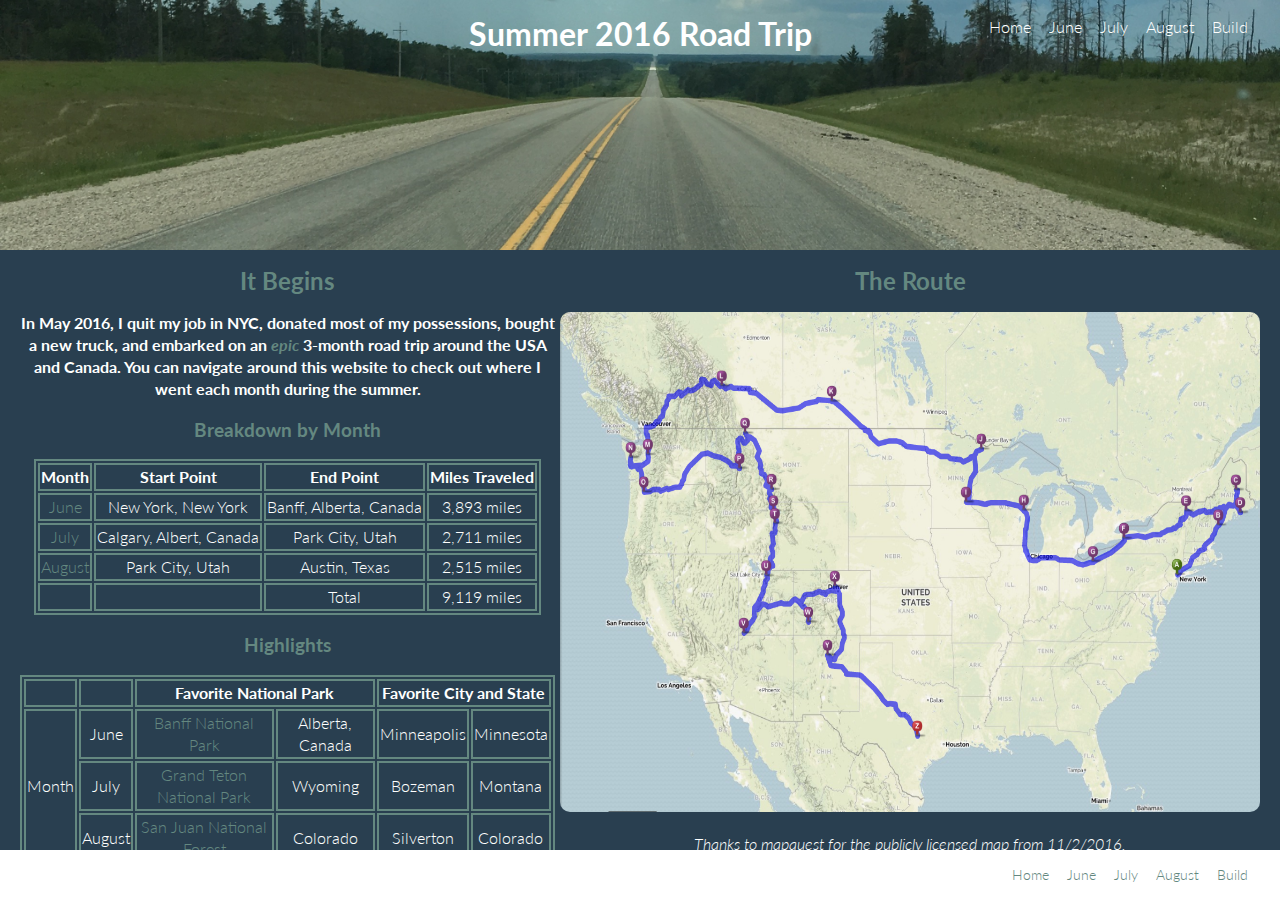
<file: index.html>
<!DOCTYPE html>
<html lang="en">
<head>
  <meta charset="utf-8">
  <title>Summer 2016 Road Trip</title>
  <link rel="stylesheet" href="assets/stylesheets/styles.css" type="text/css">
  <link rel="stylesheet"
    href="http://fonts.googleapis.com/css?family=Lato:100,300,400">
</head>
<body>
  <header>
    <h1>Summer 2016 Road Trip</h1>
    <nav>
      <ul>
        <li><a href="index.html" target="blank">Home</a></li>
        <li><a href="june.html" target="blank">June</a></li>
        <li><a href="july.html" target="blank">July</a></li>
        <li><a href="august.html" target="blank">August</a></li>
        <li><a href="https://www.roadtrippers.com" target="blank">Build</a></li>
      </ul>
    </nav>
  </header>
  <section class="map">
    <div>
      <h2>The Route</h2>
      <img id="route" src="assets/images/full_map.png" alt="map of route" width="700" height="500">
      <p><em><a href="https://creativecommons.org/licenses/by-sa/2.0/" target="blank">Thanks</a> to <a href="http://classic.mapquest.com/" target="blank">mapquest</a> for the publicly licensed <a href="http://mapq.st/2fiPC4g" target="blank">map</a> from 11/2/2016.</em></p>
    </div>
  </section>

  <section class="data">
    <div id="description">
      <h2>It Begins</h2>
      <p>In May 2016, I quit my job in NYC, donated most of my possessions, bought a new truck, and embarked on an <em>epic</em> 3-month road trip around the USA and Canada. You can navigate around this website to check out where I went each month during the summer.</p>
    </div>

    <div id="breakdown">
      <h3>Breakdown by Month</h3>
      <table id="breakdown-month">
        <tr>
          <th>Month</th>
          <th>Start Point</th>
          <th>End Point</th>
          <th>Miles Traveled</th>
        </tr>
        <tr>
          <td><a href="june.html">June</a></td>
          <td>New York, New York</td>
          <td>Banff, Alberta, Canada</td>
          <td>3,893 miles</td>
        </tr>
        <tr>
          <td><a href="july.html">July</a></td>
          <td>Calgary, Albert, Canada</td>
          <td>Park City, Utah</td>
          <td>2,711 miles</td>
        </tr>
        <tr>
          <td><a href="august.html">August</a></td>
          <td>Park City, Utah</td>
          <td>Austin, Texas</td>
          <td>2,515 miles</td>
        </tr>
        <tr>
          <td>&nbsp;</td>
          <td>&nbsp;</td>
          <td>Total</td>
          <td>9,119 miles</td>
        </tr>
      </table>
    </div>

    <div id="highlights">
      <h3>Highlights</h3>
      <table>
        <tr>
          <th>&nbsp;</th>
          <th>&nbsp;</th>
          <th colspan=2>Favorite National Park</th>
          <th colspan=2>Favorite City and State</th>
        </tr>
        <tr>
          <td rowspan=3>Month</td>
          <td>June</td>
          <td><a href="june.html">Banff National Park</a></td>
          <td>Alberta, Canada</td>
          <td>Minneapolis</td>
          <td>Minnesota</td>
        </tr>
        <tr>
          <td>July</td>
          <td><a href="july.html">Grand Teton National Park</a></td>
          <td>Wyoming</td>
          <td>Bozeman</td>
          <td>Montana</td>
        </tr>
        <tr>
          <td>August</td>
          <td><a href="august.html">San Juan National Forest</a></td>
          <td>Colorado</td>
          <td>Silverton</td>
          <td>Colorado</td>
        </tr>
      </table>
    </div>
  </section>

  <footer>
    <nav>
      <ul>
        <li><a href="index.html" target="blank">Home</a></li>
        <li><a href="june.html" target="blank">June</a></li>
        <li><a href="july.html" target="blank">July</a></li>
        <li><a href="august.html" target="blank">August</a></li>
        <li><a href="https://www.roadtrippers.com" target="blank">Build</a></li>
      </ul>
    </nav>
  </footer>
</body>
</html>
</file>
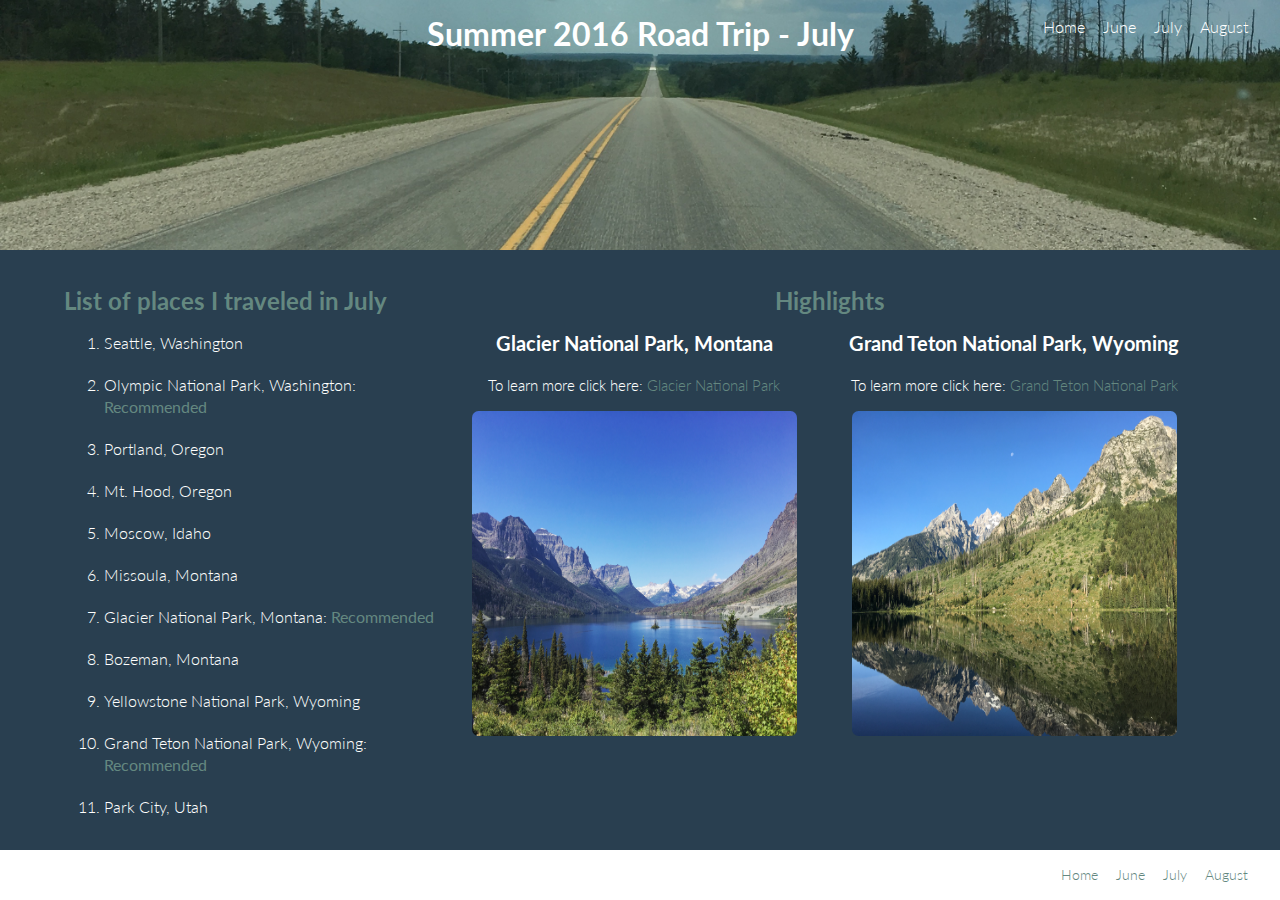
<file: july.html>
<!DOCTYPE html>
<html lang="en">
<head>
  <meta charset="utf-8">
  <title>Summer 2016 Road Trip</title>
  <link rel="stylesheet" href="assets/stylesheets/styles.css" type="text/css">
  <link rel="stylesheet"
    href="http://fonts.googleapis.com/css?family=Lato:100,300,400">
</head>
<body>
  <header>
      <h1>Summer 2016 Road Trip - July</h1>
      <nav>
        <ul>
          <li><a href="index.html" target="blank">Home</a></li>
          <li><a href="june.html" target="blank">June</a></li>
          <li><a href="july.html" target="blank">July</a></li>
          <li><a href="august.html" target="blank">August</a></li>
        </ul>
      </nav>
    </header>
    <div class="wrapper">
    <section class="intinerary">
      <h2>List of places I traveled in July</h2>
        <ol>
          <li>Seattle, Washington</li>
          <li>Olympic National Park, Washington: <strong>Recommended</strong></li>
          <li>Portland, Oregon</li>
          <li>Mt. Hood, Oregon</li>
          <li>Moscow, Idaho</li>
          <li>Missoula, Montana</li>
          <li>Glacier National Park, Montana: <strong>Recommended</strong></li>
          <li>Bozeman, Montana</li>
          <li>Yellowstone National Park, Wyoming</li>
          <li>Grand Teton National Park, Wyoming: <strong>Recommended</strong></li>
          <li>Park City, Utah</li>
        </ol>
    </section>
     <div class="highlight">
       <h2>Highlights</h2>
     <section class="pic">
      <h3>Glacier National Park, Montana</h3>
      <p>To learn more click here: <a href="https://www.nps.gov/glac/index.htm">Glacier National Park</a></p>
      <img src="assets/images/glacier_july.jpg" alt="picture of lake and glacier">
     </section>
     <section class="pic">
     <h3>Grand Teton National Park, Wyoming</h3>
      <p>To learn more click here: <a href="https://www.nps.gov/grte/index.htm">Grand Teton National Park</a></p>
      <img src="assets/images/grand_tet_july.jpg" alt="grand tetons">
    </section>
    </div>
    </div>
  <footer>
    <nav>
      <ul>
        <li><a href="index.html" target="blank">Home</a></li>
        <li><a href="june.html" target="blank">June</a></li>
        <li><a href="july.html" target="blank">July</a></li>
        <li><a href="august.html" target="blank">August</a></li>
      </ul>
    </nav>
  </footer>
</body>
</html>
</file>
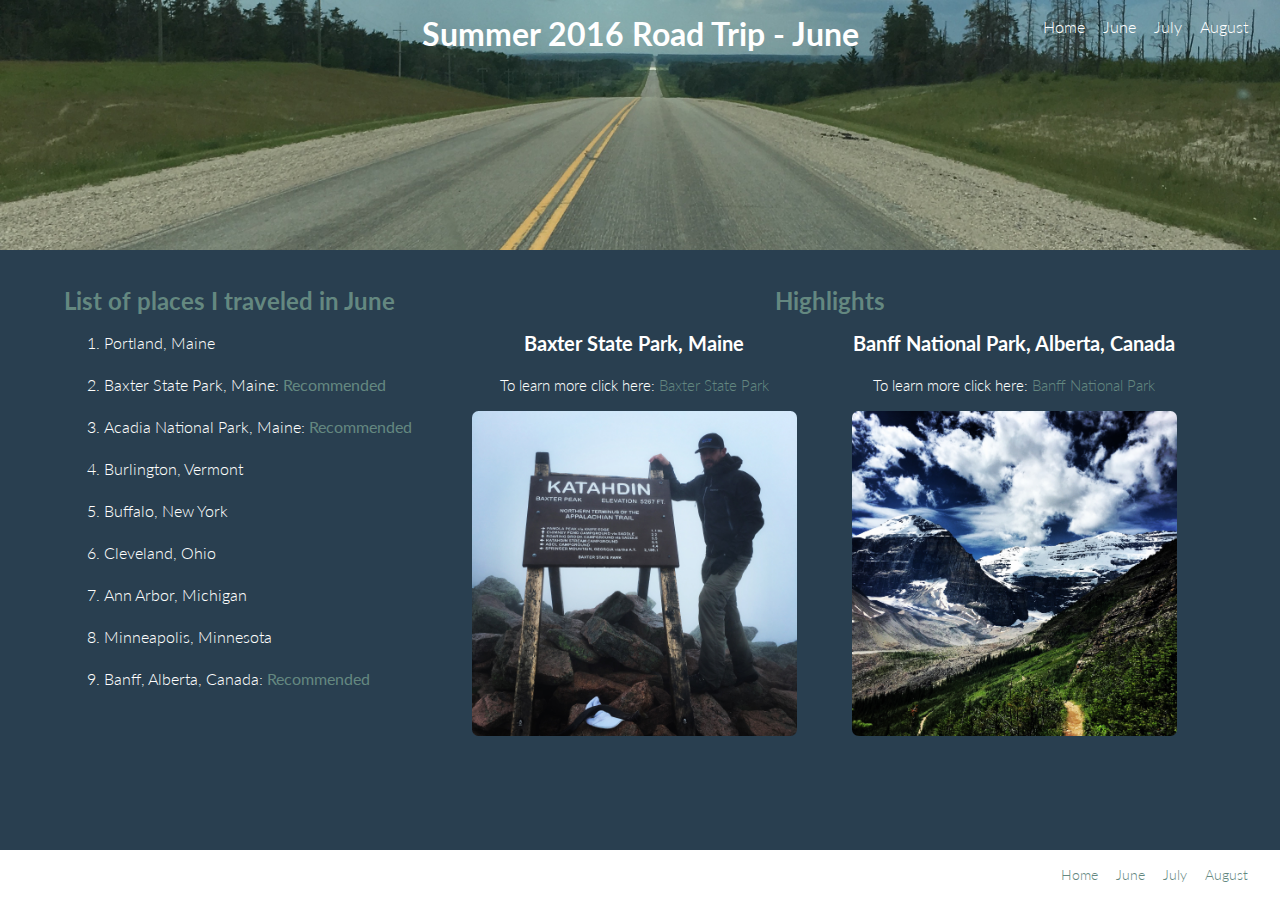
<file: june.html>
<!DOCTYPE html>
<html lang="en">
<head>
  <meta charset="utf-8">
  <title>Summer 2016 Road Trip<</title>
  <link rel="stylesheet" href="assets/stylesheets/styles.css" type="text/css">
  <link rel="stylesheet"
    href="http://fonts.googleapis.com/css?family=Lato:100,300,400">
</head>
<body>
    <header>
      <h1>Summer 2016 Road Trip - June</h1>
      <nav>
        <ul>
          <li><a href="index.html" target="blank">Home</a></li>
          <li><a href="june.html" target="blank">June</a></li>
          <li><a href="july.html" target="blank">July</a></li>
          <li><a href="august.html" target="blank">August</a></li>
        </ul>
      </nav>
    </header>
    <div class="wrapper">
    <section class="intinerary">
     <h2>List of places I traveled in June</h2>
          <ol>
            <li>Portland, Maine</li>
            <li>Baxter State Park, Maine: <strong>Recommended</strong></li>
            <li>Acadia National Park, Maine: <strong>Recommended</strong></li>
            <li>Burlington, Vermont</li>
            <li>Buffalo, New York</li>
            <li>Cleveland, Ohio</li>
            <li>Ann Arbor, Michigan</li>
            <li>Minneapolis, Minnesota</li>
            <li>Banff, Alberta, Canada: <strong>Recommended</strong></li>
          </ol>
    </section>
    <div class="highlight">
      <h2>Highlights</h2>
    <section class="pic">
      <h3>Baxter State Park, Maine</h3>
      <p>To learn more click here: <a href="http://www.baxterstateparkauthority.com/">Baxter State Park</a></p>
      <img src="assets/images/baxter_june.JPG" alt="picture of me on top of katahdin">
    </section>
    <section class="pic">
      <h3>Banff National Park, Alberta, Canada</h3>
      <p>To learn more click here: <a href="http://www.pc.gc.ca/eng/pn-np/ab/banff/index.aspx">Banff National Park</a></p>
      <img src="assets/images/banff_june.jpg" alt="picture of glacier">
    </section>
    </div>
  </div>
  <footer>
    <nav>
      <ul>
        <li><a href="index.html" target="blank">Home</a></li>
        <li><a href="june.html" target="blank">June</a></li>
        <li><a href="july.html" target="blank">July</a></li>
        <li><a href="august.html" target="blank">August</a></li>
      </ul>
    </nav>
  </footer>
</body>
</html>
</file>
<file: assets/stylesheets/styles.css>
html, body {
  margin: 0;
  padding: 0;
  background-color: #293f50;
}

body {
  font: 300 16px/22px "Lato", "Open Sans", "Helvetica Neue", Helvetica, Arial, sans-serif;
}

/* Header */
header {
  background: url("../images/index_1.JPG") no-repeat center center;
  background-size: cover;
  height: 250px;
  color: #fff;
}

header h1 {
  display: inline-block;
  position: relative;
  float: left;
  top: 5%;
  left: 50%;
  transform: translate(-50%, -50%);
}

nav {
  text-align: right;
  margin-right: 25px;
  float: right;
}

nav li {
  display: inline-block;
  vertical-align: top;
  margin: 0px 2px 0px 2px;
}

nav a {
  text-decoration: none;
  color: #fff;
  padding: 5px;
  border-radius: 5px;
}

nav a:hover {
  color: #293f50;
  background-color: #fff;
  font-weight: bold;
}

/* Main Index Section */

section {
  color: #fff;
  text-align: center;
}

section h1, h2, h3 {
  color: #648880;
}

table, th, td  {
  border: 2px solid #648880;
  text-align: center;
  margin-left: auto; 
  margin-right: auto;
}

.map {
  display: inline-block;
  float: right;
  margin-right: 20px;
  margin-left: 5px;
}

.map a {
  color: #fff;
  text-decoration: none;
}

.map a:visited {
  text-decoration: none;
  color: #fff;
}

.map a:hover {
  color: #648880;
  font-weight: bold;
}

.data {
  margin-left: 20px;
  margin-right: 5px;
}

.data em {
  color: #648880;
}

.data a {
  text-decoration: none;
}

.data a:visited {
  text-decoration: none;
  color: #fff;
}

.data a:hover {
  color: #648880;
  font-weight: bold;
}

#description {
  font-weight: bold;
}

#route {
  border-radius: 10px;
}

/* Footer */
footer {
  position: fixed;
  right: 0;
  bottom: 0;
  left: 0;
  background-color: #fff;
  color: #648880;
  font-size: 14px;
}

footer a {
  text-decoration: none;
  color: #648880;
  padding: 5px;
  border-radius: 5px;
}

footer a:hover {
  color: #fff;
  background-color: #293f50;
  font-weight: bold;
}

/* Main Section Months */
.wrapper {
  margin: 0 auto;
  width: 90%;
}

.highlight {
  color: #fff;
}

.highlight h2 {
  text-align: center;
  padding-top: 20px;
}

.intinerary {
  display: inline-block;
  float: left;
  width: 33%;
  vertical-align: top;
  text-align: left;
}

.intinerary li {
  font-size: 16px;
  margin: 0 0 20px 0;
}

.intinerary strong {
  color: #648880;
}

.pic {
  display: inline-block;
  vertical-align: top;
  float: left;
  width: 33%;
  margin-top: -20px;
  text-align: center;
  font-size: 15px;
}

a {
  text-decoration: none;
  color: #648880;
}

a:hover {
  color: #fff;
  font-weight: bold;
}

.pic h3 {
  color: #fff;
  font-size: 20px;
} 

.pic img {
  border-radius: 2%;
  height: 325px;
  width: 325px;
}

/* Media Query */

@media screen and (max-width: 950px) {
  
  nav, h1 {
    display: block; 
    float: none; 
    width: 100%;
  }

  header h1 {
    font-size: 20px;
  }
}

@media screen and (max-width: 1050px) {

  header {
    height: 150px;
  }
  
  #description h2 {
    font-size: 18px;
  }

  #description p {
    font-size: 14px;
  }

  #breakdown h2 {
    font-size: 18px;
  }

  #breakdown-month {
  font-size: 12px;
  }

  #highlight {
    font-size: 12px;
  }

  .map p {
    font-size: 14px;
  }

  .map h2 {
    font-size: 18px;
  }

  #route {
    height: 350px;
    width: 350px;
  }

  .highlight h2 {
    font-size: 18px;
  }

  .highlight h3 {
    font-size: 14px;
  } 

  .highlight p {
    font-size: 10px;
  }

  .hightlight a {
    font-size: 10px;
  }

  .intinerary h2 {
    font-size: 18px;
  }

  .pic { 
    margin-top: 5px;
    display: block; 
    float: none; 
    width: 100%;
  }

  .pic img {
    height: 200px;
    width: 200px;
  }

  .intinerary li {
    font-size: 14px;
    margin: 0 0 10px 0;
  }
}
</file>
